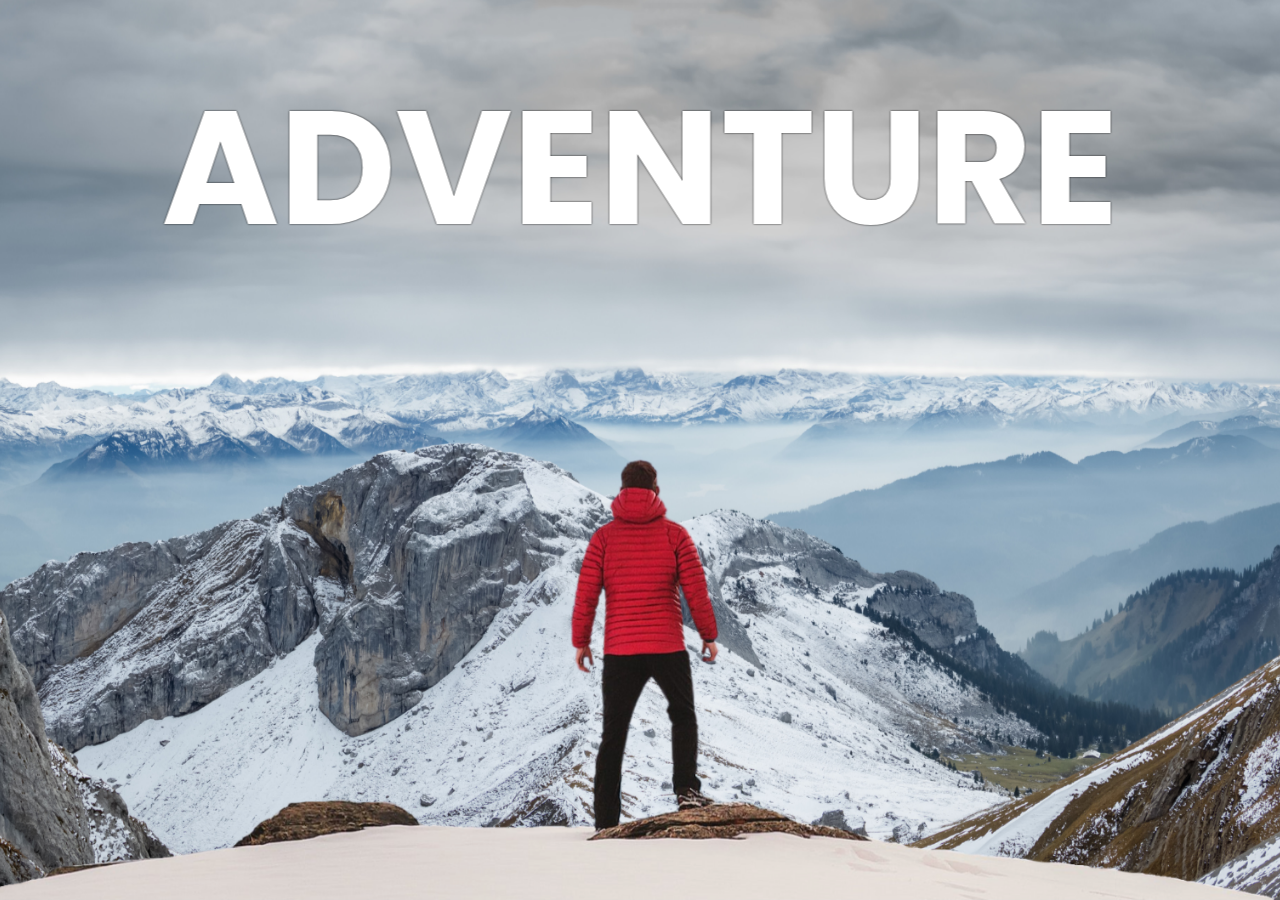
<file: Parallax Website 2/index.html>
<!DOCTYPE html>
<html lang="en">
  <head>
    <meta charset="UTF-8" />
    <meta http-equiv="X-UA-Compatible" content="IE=edge" />
    <meta name="viewport" content="width=device-width, initial-scale=1.0" />
    <title>Parallax Website</title>
    <link rel="stylesheet" href="./style.css" />
  </head>
  <body>
    <main>
      <div class="container">
        <img src="./img/background.png" alt="background" id="background" />
        <img src="./img/foreground.png" alt="foreground" id="foreground" />
        <h1>Adventure</h1>
      </div>

      <section>
        <h2>Adventure Time !</h2>
        <p class="text">
          Lorem, ipsum dolor sit amet consectetur adipisicing elit. Ad, itaque
          hic tempore rem eveniet sed repudiandae molestiae magnam aut quod
          consequatur, harum, totam beatae fugiat ipsam? Explicabo, blanditiis
          quod similique fugiat fugit ea expedita deleniti doloribus, delectus
          perferendis, tempore amet maiores libero sapiente voluptatem
          reprehenderit? Illum alias commodi cupiditate corporis mollitia ab
          quaerat, ipsum est excepturi vitae a sunt optio.
          <br /><br />
          Lorem ipsum dolor sit amet consectetur, adipisicing elit. Qui
          necessitatibus commodi alias? Veritatis, eligendi nisi. Amet
          exercitationem, recusandae dolore corrupti laborum aperiam repellendus
          natus voluptatem quam atque aliquam beatae. Odit deserunt nisi optio
          eveniet? Aliquam possimus molestiae, ullam illum accusamus autem
          accusantium! Voluptate laboriosam eum saepe ex veritatis est? Numquam
          eaque autem labore provident dolorum, velit omnis mollitia eos
          adipisci!
        </p>

        <div class="box bg1">
          <h4>biking</h4>
        </div>
        <p class="text">
          Lorem, ipsum dolor sit amet consectetur adipisicing elit. Ad, itaque
          hic tempore rem eveniet sed repudiandae molestiae magnam aut quod
          consequatur, harum, totam beatae fugiat ipsam? Explicabo, blanditiis
          quod similique fugiat fugit ea expedita deleniti doloribus, delectus
          perferendis, tempore amet maiores libero sapiente voluptatem
          reprehenderit? Illum alias commodi cupiditate corporis mollitia ab
          quaerat, ipsum est excepturi vitae a sunt optio.
          <br /><br />
          Lorem ipsum dolor sit amet consectetur, adipisicing elit. Qui
          necessitatibus commodi alias? Veritatis, eligendi nisi. Amet
          exercitationem, recusandae dolore corrupti laborum aperiam repellendus
          natus voluptatem quam atque aliquam beatae. Odit deserunt nisi optio
          eveniet? Aliquam possimus molestiae, ullam illum accusamus autem
          accusantium! Voluptate laboriosam eum saepe ex veritatis est? Numquam
          eaque autem labore provident dolorum, velit omnis mollitia eos
          adipisci!
        </p>

        <div class="box bg2">
          <h4>PARA GLIDING</h4>
        </div>
        <p class="text">
          Lorem, ipsum dolor sit amet consectetur adipisicing elit. Ad, itaque
          hic tempore rem eveniet sed repudiandae molestiae magnam aut quod
          consequatur, harum, totam beatae fugiat ipsam? Explicabo, blanditiis
          quod similique fugiat fugit ea expedita deleniti doloribus, delectus
          perferendis, tempore amet maiores libero sapiente voluptatem
          reprehenderit? Illum alias commodi cupiditate corporis mollitia ab
          quaerat, ipsum est excepturi vitae a sunt optio.
          <br /><br />
          Lorem ipsum dolor sit amet consectetur, adipisicing elit. Qui
          necessitatibus commodi alias? Veritatis, eligendi nisi. Amet
          exercitationem, recusandae dolore corrupti laborum aperiam repellendus
          natus voluptatem quam atque aliquam beatae. Odit deserunt nisi optio
          eveniet? Aliquam possimus molestiae, ullam illum accusamus autem
          accusantium! Voluptate laboriosam eum saepe ex veritatis est? Numquam
          eaque autem labore provident dolorum, velit omnis mollitia eos
          adipisci!
        </p>

        <div class="box bg3">
          <h4>SURFING</h4>
        </div>
        <p class="text">
          Lorem, ipsum dolor sit amet consectetur adipisicing elit. Ad, itaque
          hic tempore rem eveniet sed repudiandae molestiae magnam aut quod
          consequatur, harum, totam beatae fugiat ipsam? Explicabo, blanditiis
          quod similique fugiat fugit ea expedita deleniti doloribus, delectus
          perferendis, tempore amet maiores libero sapiente voluptatem
          reprehenderit? Illum alias commodi cupiditate corporis mollitia ab
          quaerat, ipsum est excepturi vitae a sunt optio.
          <br /><br />
          Lorem ipsum dolor sit amet consectetur, adipisicing elit. Qui
          necessitatibus commodi alias? Veritatis, eligendi nisi. Amet
          exercitationem, recusandae dolore corrupti laborum aperiam repellendus
          natus voluptatem quam atque aliquam beatae. Odit deserunt nisi optio
          eveniet? Aliquam possimus molestiae, ullam illum accusamus autem
          accusantium! Voluptate laboriosam eum saepe ex veritatis est? Numquam
          eaque autem labore provident dolorum, velit omnis mollitia eos
          adipisci!
        </p>
      </section>
    </main>
  </body>
</html>
</file>
<file: Parallax Website 2/style.css>
@import url("https://fonts.googleapis.com/css2?family=Poppins&display=swap");

      *,
      *::before,
      *::after {
        margin: 0;
        padding: 0;
        box-sizing: border-box;
        font-family: "poppins", "sans-serif";
      }

      main {
        height: 100vh;
        /* width: 100%; */
        overflow-x: hidden;
        perspective: 10px;
      }

      .container {
        position: relative;
        height: 100vh;
        display: flex;
        justify-content: center;
        align-items: center;
        transform-style: preserve-3d;
        z-index: -1;
      }

      .container img {
        position: absolute;
        height: 100vh;
        width: 100%;
        object-fit: cover;
        z-index: -1;
      }

      #background {
        transform: translateZ(-39px) scale(5);
      }

      #foreground {
        transform: translateZ(-20px) scale(3);
      }

      .container h1 {
        position: absolute;
        top: 3rem;
        color: #fff;
        left: 50%;
        transform: translateX(-50%);
        text-transform: uppercase;
        font-size: 10rem;
        font-weight: 700;
        text-shadow: 0 0 2px black;
      }

      section {
        background: rgb(45, 45, 45);
        color: #fff;
        padding: 5rem 0px;
      }

      section h2 {
        font-size: 5rem;
        padding: 0 10rem;
      }

      .text {
        font-size: 1.5rem;
        padding: 0 10rem;
        margin: 5rem 0;
      }

      .bg1 {
        background-image: url(./img/sport-1.jpg);
      }

      .bg2 {
        background-image: url(./img/sport-2.jpg);
      }

      .bg3 {
        background-image: url(./img/sport-3.jpg);
      }

      .box {
        height: 500px;
        width: 100%;
        background-size: cover;
        background-position: center;
        background-attachment: fixed;
        position: relative;
      }

      .box h4 {
        font-size: 3.5rem;
        color: black;
        font-weight: 600;
        text-transform: uppercase;
        background-color: white;
        position: absolute;
        top: 50%;
        left: 50%;
        transform: translate(-50%, -50%);
        padding: 0 20px;
      }
</file>
